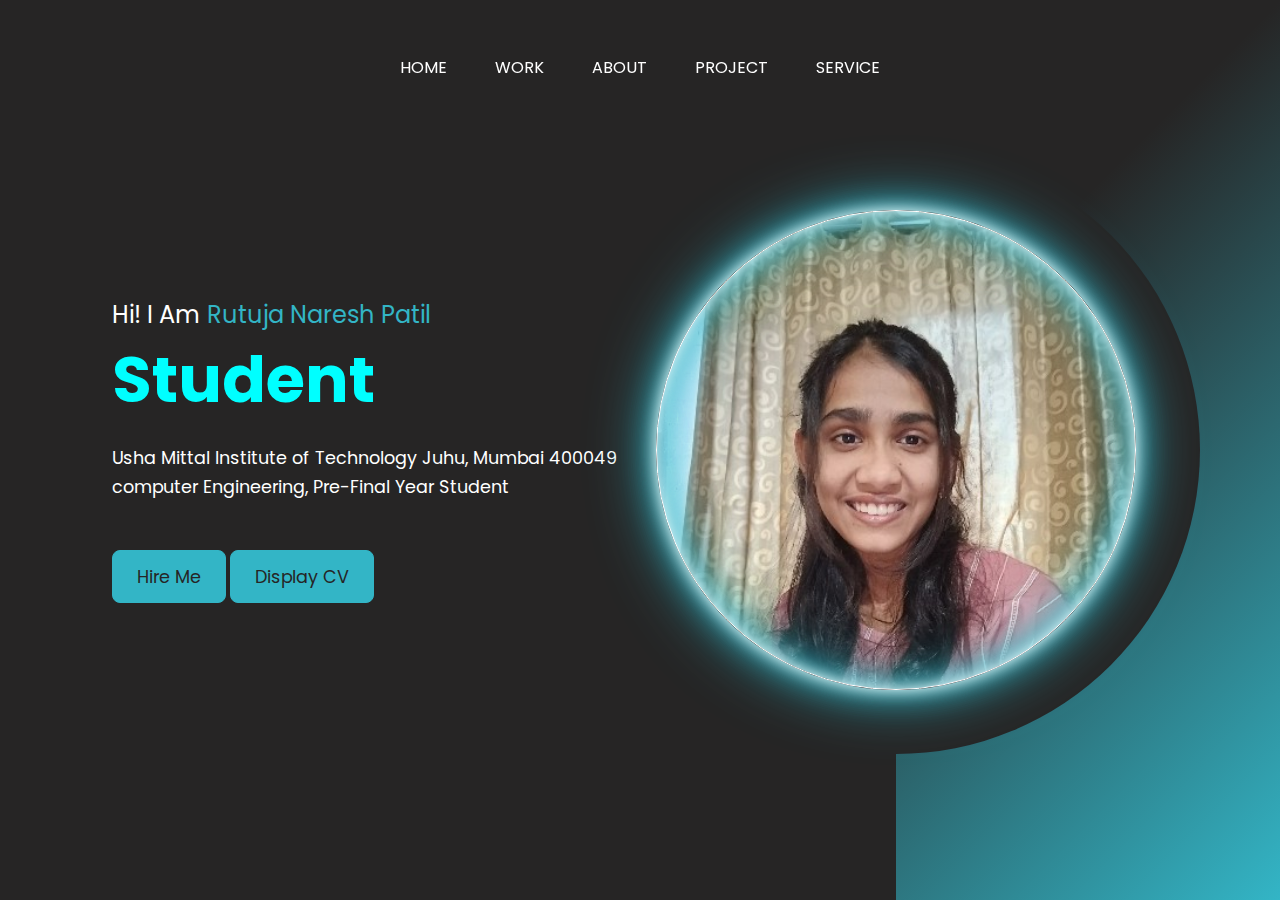
<file: My_portfolio/index.html>
<!DOCTYPE html>
<html lang="en">
<head>
    <meta charset="UTF-8">
    <meta name="viewport" content="width=device-width, initial-scale=1.0">
    <title>Portfolio Website</title>
    <link rel="stylesheet" href="style.css">
    <link rel="stylesheet" href="https://cdnjs.cloudflare.com/ajax/libs/font-awesome/6.5.1/css/all.min.css" integrity="sha512-DTOQO9RWCH3ppGqcWaEA1BIZOC6xxalwEsw9c2QQeAIftl+Vegovlnee1c9QX4TctnWMn13TZye+giMm8e2LwA==" crossorigin="anonymous" referrerpolicy="no-referrer" />
</head>
<body>
    <div class="Portfolio-container">
        <ul class="navlist">
            <li><a href="index.html">Home</a></li>
            <li><a href="#">Work</a></li>
            <li><a href="about.html">About</a></li>
            <li><a href="project.html">Project</a></li>
            <li><a href="#">Service</a></li>
        </ul>
        <div class="left-container">
            <div class="icons">
                <a href="https://www.linkedin.com/in/rutuja-patil-a6996122a?utm_source=share&utm_campaign=share_via&utm_content=profile&utm_medium=android_app">
                     <span><i class="fa-brands fa-linkedin-in"></i></span> 
                </a>
                <a href="https://github.com/rutu4523">
                    <span><i class="fa-brands fa-github"></i></span> 
                </a>
                <i class="fa-solid fa-phone"></i>
                <a href="www.gmail.com">
                    <span><i class="fa-brands fa-google"></i></span> 
                </a>
            </div>
            <div class="content">
                <p class="intro" >Hi! I Am <span> Rutuja Naresh Patil</span> </p>
                <h4>Student</h4>
                <p class="detail">Usha Mittal Institute of Technology Juhu, Mumbai 400049<br>
computer Engineering, Pre-Final Year Student
                </p>
                <div class="btn-container">
                    <button>Hire Me</button>
                    <a href="resumeold.jpg"><button>Display CV</button></a>
                    
                </div>
            </div>
        </div>
        <div class="right-container"></div>
        <div class="design">
            <div class="circle"></div>
            <div class="circle"></div>
        </div>
    </div>
</body>
</html>
</file>
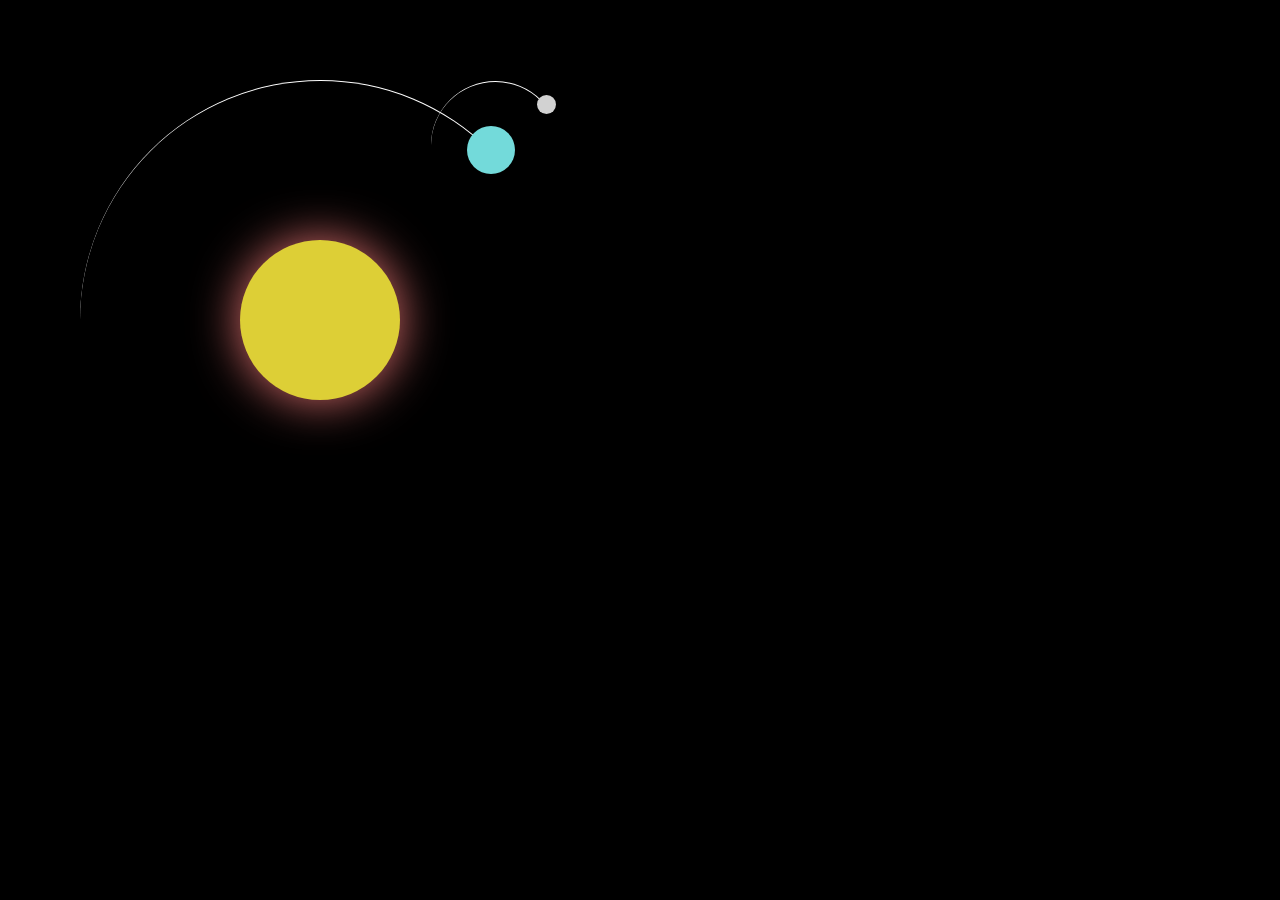
<file: My_portfolio/b.html>
<!DOCTYPE html>
<html lang="en">
<head>
    <meta charset="UTF-8">
    <meta name="viewport" content="width=device-width, initial-scale=1.0">
    <title>Rotational Motion</title>
    <style>
        body{
            margin:0;
            height: 100vh;
            display: flex;
            align-items: center;
            justify-content: center;
            background-color: black;
            overflow: hidden;
        }
        .container{
            font-size: 10px;
            width: 40em;
            height: 40em;
            position: relative;
        }
        .sun{
            position: absolute;
            top: 15em;
            left: 15em;
            width: 10em;
            height: 10em;
            background-color: rgb(221, 207, 54) ;
            border-radius: 50%;
            box-shadow: 0 0 3em rgb(226, 113, 113);
        }
        .earth,.moon{
            position: absolute;
            border-style: solid;
            border-color: white transparent
                                   transparent
                                   transparent;
                                border-width: 0.1em 0.1em 0 0; 
                                border-radius:50% ;  
        }
        .earth{
            top: 5em;
            left: 5em;
            width: 30em;
            height: 30em;
            animation: orbit 36.5s linear infinite;
        }
        .moon{
            top: 0;
            right: 0;
            width: 8em;
            height: 8em;
            animation: orbit 2.7s linear infinite;
        }
        .earth::before,
        .moon::before{
            content: '';
            position: absolute;
            border-radius: 50%;
        }
        .earth::before{
            top: 2.8em;
            right: 2.8em;
            width: 3em;
            height: 3em;
            background-color: rgb(115, 218, 218);
        }
        .moon::before{
            top: 0.8em;
            right: 0.2em;
            width: 1.2em;
            height: 1.2em;
            background-color:rgb(210, 210, 210);
        }
        @keyframes orbit{
            to{
                transform: rotate(360deg);
            }
        }

    </style>
</head>
<body>
    <div class="cointainer">
        <div class="sun"></div>
        <div class="earth">
            <div class="moon"></div>
        </div>
    </div>        
    
</body>
</html>
</file>
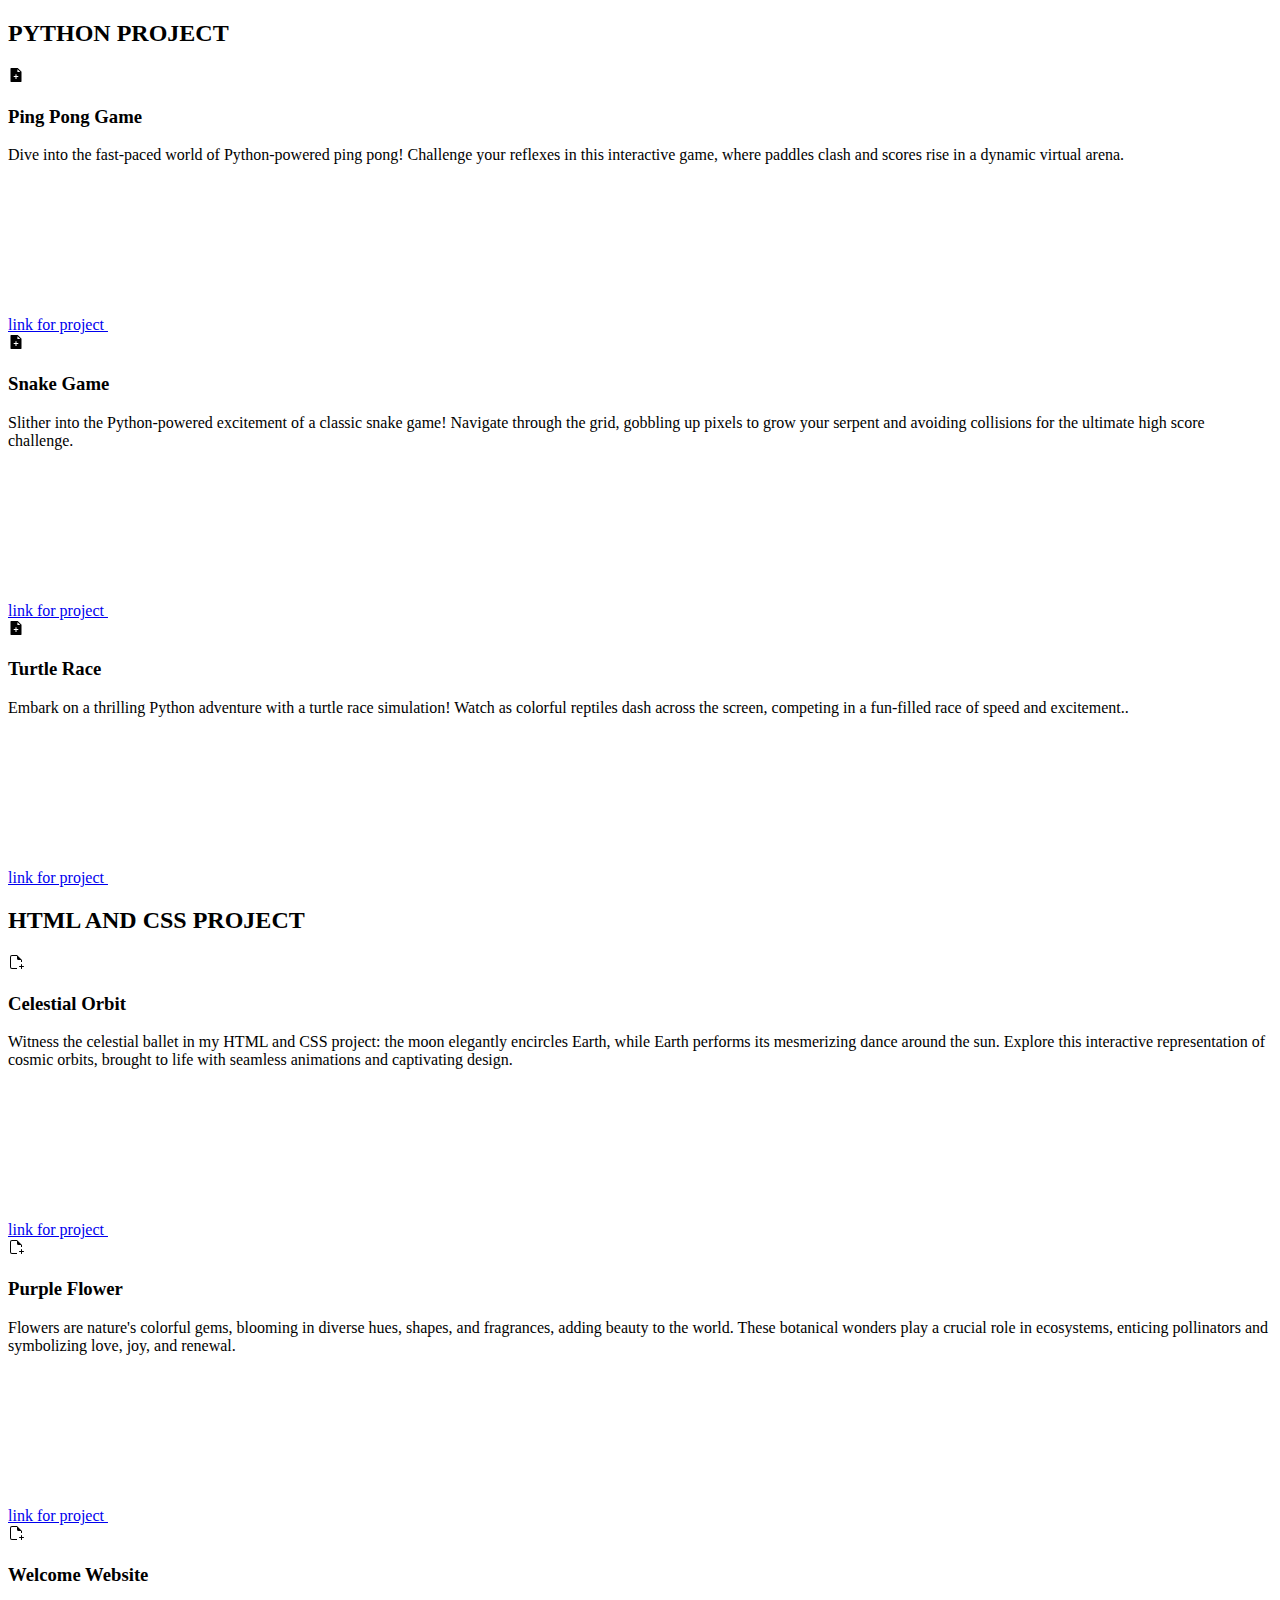
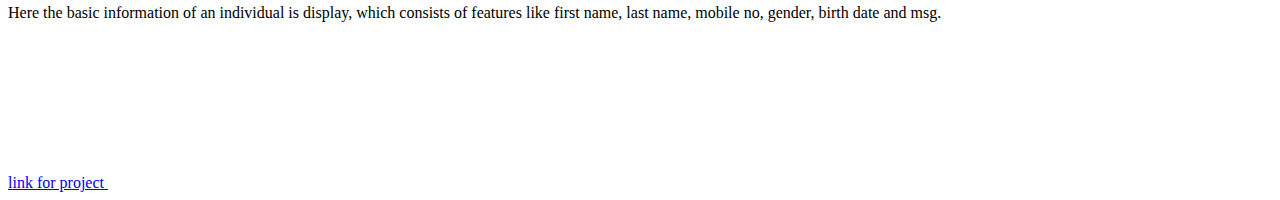
<file: My_portfolio/project.html>
<!doctype html>
<html lang="en">
  <head>
    <meta charset="utf-8">
    <meta name="viewport" content="width=device-width, initial-scale=1">
    <title>Project</title>
    <link href="https://cdn.jsdelivr.net/npm/bootstrap@5.3.2/dist/css/bootstrap.min.css" rel="stylesheet" integrity="sha384-T3c6CoIi6uLrA9TneNEoa7RxnatzjcDSCmG1MXxSR1GAsXEV/Dwwykc2MPK8M2HN" crossorigin="anonymous">
  </head>
  <body>
    
    <div class="container px-4 py-5" id="featured-3">
        <h2 class="pb-2 border-bottom">PYTHON PROJECT</h2>
        <div class="row g-4 py-5 row-cols-1 row-cols-lg-3">
          <div class="feature col">
            <div class="feature-icon d-inline-flex align-items-center justify-content-center text-bg-primary bg-gradient fs-2 mb-3">
                <svg stroke="currentColor" fill="currentColor" stroke-width="0" viewBox="0 0 1024 1024" height="1em" width="1em" xmlns="http://www.w3.org/2000/svg"><path d="M480 580H372a8 8 0 0 0-8 8v48a8 8 0 0 0 8 8h108v108a8 8 0 0 0 8 8h48a8 8 0 0 0 8-8V644h108a8 8 0 0 0 8-8v-48a8 8 0 0 0-8-8H544V472a8 8 0 0 0-8-8h-48a8 8 0 0 0-8 8v108zm374.6-291.3c6 6 9.4 14.1 9.4 22.6V928c0 17.7-14.3 32-32 32H192c-17.7 0-32-14.3-32-32V96c0-17.7 14.3-32 32-32h424.7c8.5 0 16.7 3.4 22.7 9.4l215.2 215.3zM790.2 326L602 137.8V326h188.2z"></path></svg>
            </div>
            <h3 class="fs-2 text-body-emphasis">Ping Pong Game</h3>
            <p>Dive into the fast-paced world of Python-powered ping pong! Challenge your reflexes in this interactive game, where paddles clash and scores rise in a dynamic virtual arena.</p>
            <a href="https://github.com/rutu4523/Ping_Pong_Game" class="icon-link">
              link for project
              <svg class="bi"><use xlink:href="#chevron-right"></use></svg>
            </a>
          </div>
          <div class="feature col">
            <div class="feature-icon d-inline-flex align-items-center justify-content-center text-bg-primary bg-gradient fs-2 mb-3">
                <svg stroke="currentColor" fill="currentColor" stroke-width="0" viewBox="0 0 1024 1024" height="1em" width="1em" xmlns="http://www.w3.org/2000/svg"><path d="M480 580H372a8 8 0 0 0-8 8v48a8 8 0 0 0 8 8h108v108a8 8 0 0 0 8 8h48a8 8 0 0 0 8-8V644h108a8 8 0 0 0 8-8v-48a8 8 0 0 0-8-8H544V472a8 8 0 0 0-8-8h-48a8 8 0 0 0-8 8v108zm374.6-291.3c6 6 9.4 14.1 9.4 22.6V928c0 17.7-14.3 32-32 32H192c-17.7 0-32-14.3-32-32V96c0-17.7 14.3-32 32-32h424.7c8.5 0 16.7 3.4 22.7 9.4l215.2 215.3zM790.2 326L602 137.8V326h188.2z"></path></svg>
                
            </div>
            <h3 class="fs-2 text-body-emphasis">Snake Game</h3>
            <p>Slither into the Python-powered excitement of a classic snake game! Navigate through the grid, gobbling up pixels to grow your serpent and avoiding collisions for the ultimate high score challenge.</p>
            <a href="https://github.com/rutu4523/html.portfolio" class="icon-link">
                link for project
              <svg class="bi"><use xlink:href="#chevron-right"></use></svg>
            </a>
          </div>
          <div class="feature col">
            <div class="feature-icon d-inline-flex align-items-center justify-content-center text-bg-primary bg-gradient fs-2 mb-3">
                <svg stroke="currentColor" fill="currentColor" stroke-width="0" viewBox="0 0 1024 1024" height="1em" width="1em" xmlns="http://www.w3.org/2000/svg"><path d="M480 580H372a8 8 0 0 0-8 8v48a8 8 0 0 0 8 8h108v108a8 8 0 0 0 8 8h48a8 8 0 0 0 8-8V644h108a8 8 0 0 0 8-8v-48a8 8 0 0 0-8-8H544V472a8 8 0 0 0-8-8h-48a8 8 0 0 0-8 8v108zm374.6-291.3c6 6 9.4 14.1 9.4 22.6V928c0 17.7-14.3 32-32 32H192c-17.7 0-32-14.3-32-32V96c0-17.7 14.3-32 32-32h424.7c8.5 0 16.7 3.4 22.7 9.4l215.2 215.3zM790.2 326L602 137.8V326h188.2z"></path></svg>
            </div>
            <h3 class="fs-2 text-body-emphasis">Turtle Race</h3>
            <p>Embark on a thrilling Python adventure with a turtle race simulation! Watch as colorful reptiles dash across the screen, competing in a fun-filled race of speed and excitement..</p>
            <a href="https://github.com/rutu4523/Turtle_Race" class="icon-link">
                link for project
              <svg class="bi"><use xlink:href="#chevron-right"></use></svg>
            </a>
          </div>
        </div>
      </div>
    
    <div class="container px-4 py-5" id="featured-3">
        <h2 class="pb-2 border-bottom">HTML AND CSS PROJECT</h2>
        <div class="row g-4 py-5 row-cols-1 row-cols-lg-3">
          <div class="feature col">
            <div class="feature-icon d-inline-flex align-items-center justify-content-center text-bg-primary bg-gradient fs-2 mb-3">
                <svg stroke="currentColor" fill="currentColor" stroke-width="0" viewBox="0 0 16 16" height="1em" width="1em" xmlns="http://www.w3.org/2000/svg"><path d="M9 1H4a2 2 0 00-2 2v10a2 2 0 002 2h5v-1H4a1 1 0 01-1-1V3a1 1 0 011-1h5v2.5A1.5 1.5 0 0010.5 6H13v2h1V6L9 1z"></path><path fill-rule="evenodd" d="M13.5 10a.5.5 0 01.5.5v2a.5.5 0 01-.5.5h-2a.5.5 0 010-1H13v-1.5a.5.5 0 01.5-.5z" clip-rule="evenodd"></path><path fill-rule="evenodd" d="M13 12.5a.5.5 0 01.5-.5h2a.5.5 0 010 1H14v1.5a.5.5 0 01-1 0v-2z" clip-rule="evenodd"></path></svg>
            </div>
            <h3 class="fs-2 text-body-emphasis">Celestial Orbit</h3>
            <p>Witness the celestial ballet in my HTML and CSS project: the moon elegantly encircles Earth, while Earth performs its mesmerizing dance around the sun. Explore this interactive representation of cosmic orbits, brought to life with seamless animations and captivating design.</p>
            <a href="b.html" class="icon-link">
                link for project
              <svg class="bi"><use xlink:href="#chevron-right"></use></svg>
            </a>
          </div>
          <div class="feature col">
            <div class="feature-icon d-inline-flex align-items-center justify-content-center text-bg-primary bg-gradient fs-2 mb-3">
                <svg stroke="currentColor" fill="currentColor" stroke-width="0" viewBox="0 0 16 16" height="1em" width="1em" xmlns="http://www.w3.org/2000/svg"><path d="M9 1H4a2 2 0 00-2 2v10a2 2 0 002 2h5v-1H4a1 1 0 01-1-1V3a1 1 0 011-1h5v2.5A1.5 1.5 0 0010.5 6H13v2h1V6L9 1z"></path><path fill-rule="evenodd" d="M13.5 10a.5.5 0 01.5.5v2a.5.5 0 01-.5.5h-2a.5.5 0 010-1H13v-1.5a.5.5 0 01.5-.5z" clip-rule="evenodd"></path><path fill-rule="evenodd" d="M13 12.5a.5.5 0 01.5-.5h2a.5.5 0 010 1H14v1.5a.5.5 0 01-1 0v-2z" clip-rule="evenodd"></path></svg>
            </div>
            <h3 class="fs-2 text-body-emphasis">Purple Flower</h3>
            <p>Flowers are nature's colorful gems, blooming in diverse hues, shapes, and fragrances, adding beauty to the world. These botanical wonders play a crucial role in ecosystems, enticing pollinators and symbolizing love, joy, and renewal.</p>
            <a href="r2.html" class="icon-link">
                link for project
              <svg class="bi"><use xlink:href="#chevron-right"></use></svg>
            </a>
          </div>
          <div class="feature col">
            <div class="feature-icon d-inline-flex align-items-center justify-content-center text-bg-primary bg-gradient fs-2 mb-3">
                <svg stroke="currentColor" fill="currentColor" stroke-width="0" viewBox="0 0 16 16" height="1em" width="1em" xmlns="http://www.w3.org/2000/svg"><path d="M9 1H4a2 2 0 00-2 2v10a2 2 0 002 2h5v-1H4a1 1 0 01-1-1V3a1 1 0 011-1h5v2.5A1.5 1.5 0 0010.5 6H13v2h1V6L9 1z"></path><path fill-rule="evenodd" d="M13.5 10a.5.5 0 01.5.5v2a.5.5 0 01-.5.5h-2a.5.5 0 010-1H13v-1.5a.5.5 0 01.5-.5z" clip-rule="evenodd"></path><path fill-rule="evenodd" d="M13 12.5a.5.5 0 01.5-.5h2a.5.5 0 010 1H14v1.5a.5.5 0 01-1 0v-2z" clip-rule="evenodd"></path></svg>
            </div>
            <h3 class="fs-2 text-body-emphasis">Welcome Website</h3>
            <p>Here the basic information of an individual is display, which consists of features like first name, last name, mobile no, gender, birth date and msg.</p>
            <a href="r4.html" class="icon-link">
              link for project
              <svg class="bi"><use xlink:href="#chevron-right"></use></svg>
            </a>
          </div>
        </div>
      </div>

    <script src="https://cdn.jsdelivr.net/npm/bootstrap@5.3.2/dist/js/bootstrap.bundle.min.js" integrity="sha384-C6RzsynM9kWDrMNeT87bh95OGNyZPhcTNXj1NW7RuBCsyN/o0jlpcV8Qyq46cDfL" crossorigin="anonymous"></script>
  </body>
</html>
</file>
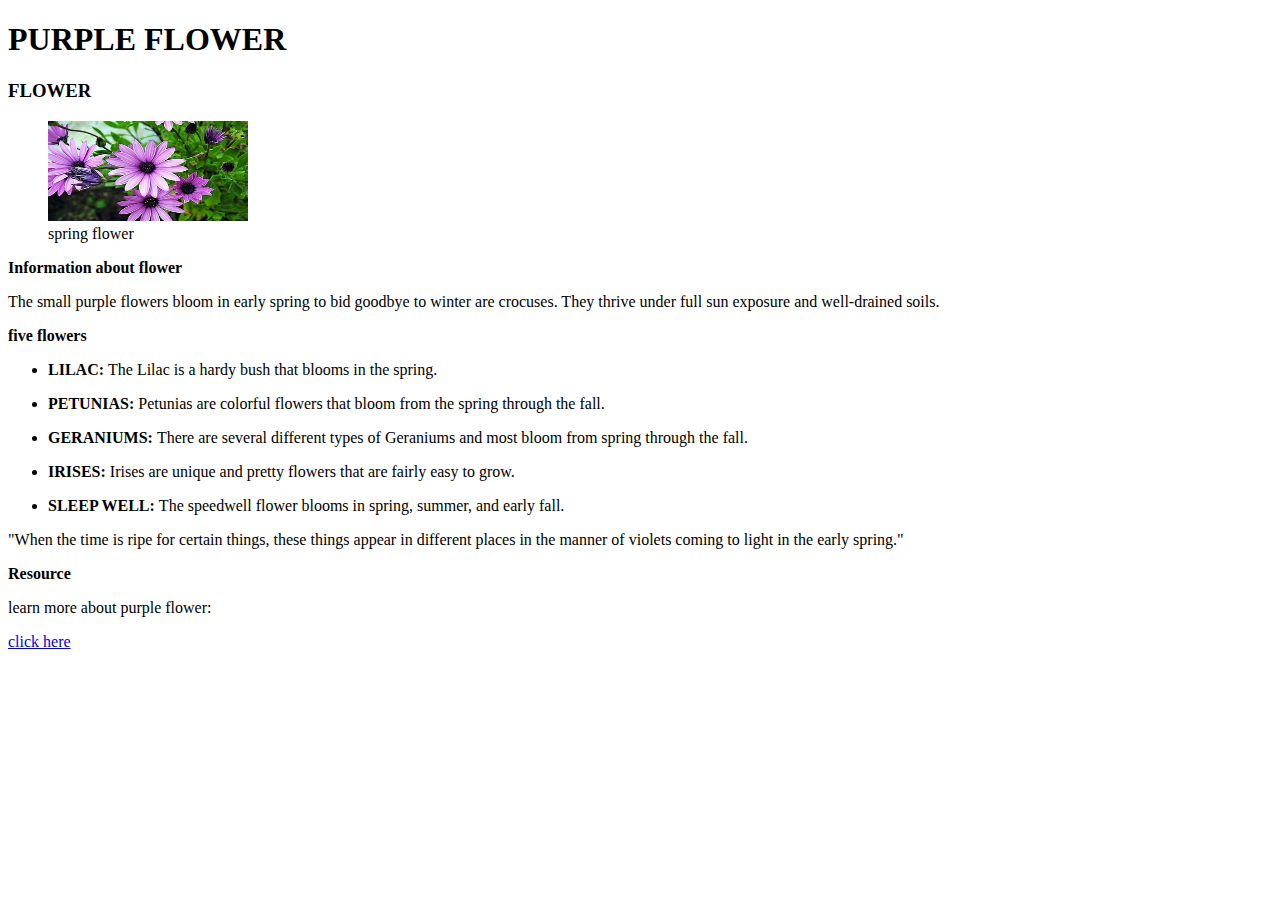
<file: My_portfolio/r2.html>
<!DOCTYPE html>
<html lang="en">
<head>
    <meta charset="UTF-8">
    <meta name="viewport" content="width=device-width, initial-scale=1.0">
    <title>Flower</title>
</head>
<body>
    <h1>PURPLE FLOWER</h1>
    <h3>FLOWER</h3>
    
    <figure>
        <img src="[data-uri]" alt="flower image"
        width="200"
        height="100">
        <br>
        <caption>spring flower</caption>
    </figure>
    <p><b>Information about flower</b></p>
    <p>The small purple flowers bloom in early spring to bid goodbye to winter are crocuses. They thrive under full sun exposure and well-drained soils.</p>
    <p><b> five flowers</b></p>
    <ul><li><b>LILAC: </b> The Lilac is a hardy bush that blooms in the spring.</li></ul>
    <ul><li><b>PETUNIAS: </b>Petunias are colorful flowers that bloom from the spring through the fall.</li></ul>
    <ul><li><b>GERANIUMS: </b>There are several different types of Geraniums and most bloom from spring through the fall. </li></ul>
    <ul><li><B>IRISES: </B>Irises are unique and pretty flowers that are fairly easy to grow.</li></ul>
    <ul><li><B>SLEEP WELL: </B>The speedwell flower blooms in spring, summer, and early fall. </li></ul>
    <p> "When the time is ripe for certain things, these things appear in different places in the manner of violets coming to light in the early spring."</p>
  <p><b>Resource</b></p>
  <p> learn more about purple flower:</p>
  <a href="https://www.bing.com/search?q=what+is+the+purple+flower+in+spring+quote&qs=NW_XFC&pq=what+is+the+purple+flower+in+spring+qu&sk=NW_XFC4&sc=10-38&cvid=79BA9F1034BA49BF9E395CEED3894D31&FORM=QBRE&sp=5&ghc=1&lq=0#">click here</a>
  
</body>
</html>
</file>
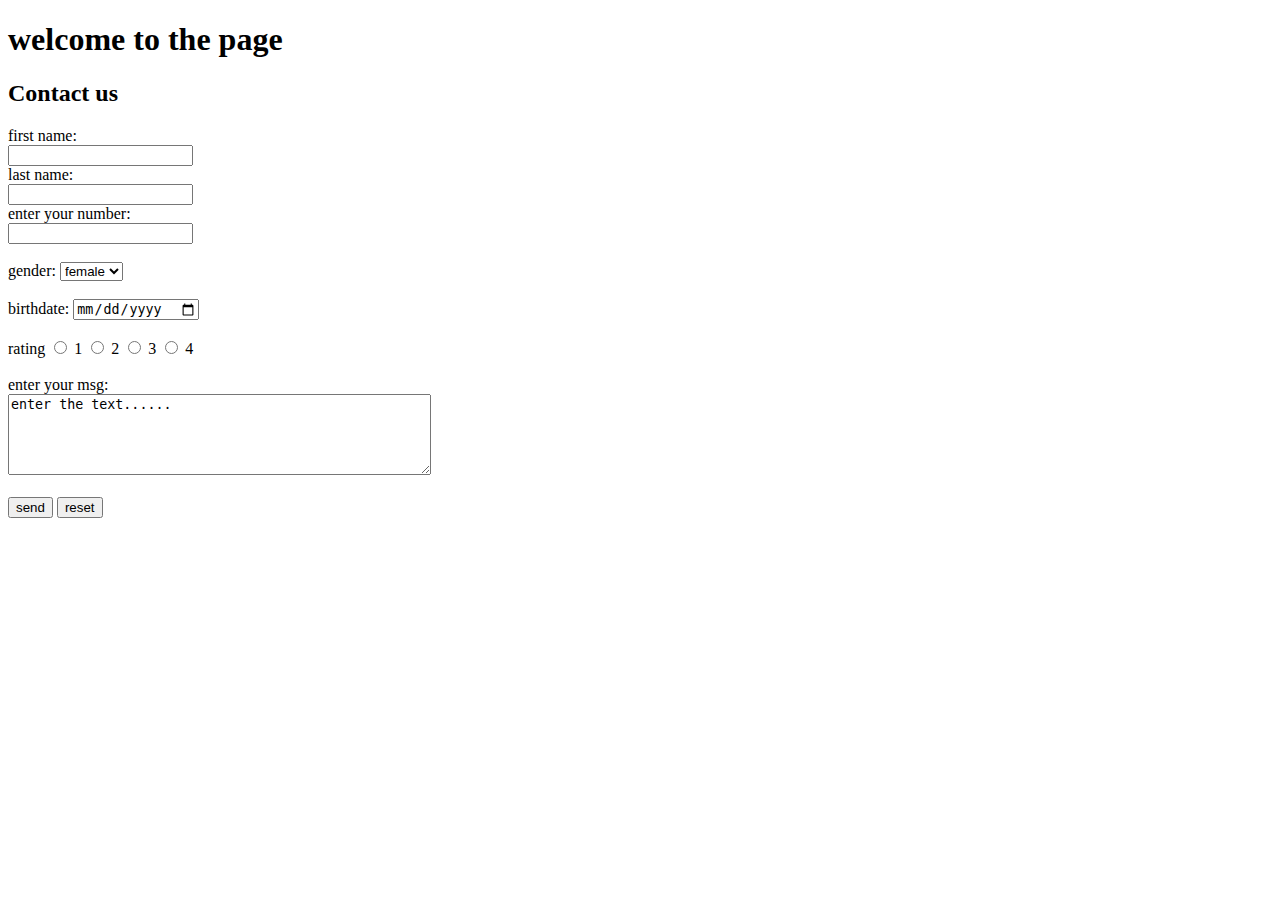
<file: My_portfolio/r4.html>
<!DOCTYPE html>
<html lang="en">
<head>
    <meta charset="UTF-8">
    <meta name="viewport" content="width=device-width, initial-scale=1.0">
    <title>Welcome </title>
</head>
<body>
    <h1> welcome to the page</h1>
    <h2>Contact us </h2>
    <form>
        <label for="fname">first name:</label> <br>
        <input type="text" id="fname" name="fname"><br>

        <lable for="lname">last name:</lable> <br>
        <input type="text" id="lname" name="lname"><br>
        <label for="phone">enter your number:</label><br>
        <input type+"tel" id="phone" pattern="[0-9]{3}-[0-9]{2}-[0-9]{3}"><br>
        <br>
        <label for="g">gender:</label>
        <select gender="g" id="g">
            <option
            value="female">female</option>
            <option
            value="male">male</option>
            <option
            value="other">other</option> </select><br>
            <br>
            <label for="mydate">birthdate:</label>
            <input type="date" id="mydate"><br><br>
            <label for="rating">rating</label>

            <input type="radio" id="1"
            name="rating" value="1">
            <label for="1">1</label>
            <input type="radio" id="2"
            name="rating" value="2">
            <label for="2">2</label>
            <input type="radio" id="3"
            name="rate" value="3">
            <label for="3">3</label>
            <input type="radio" id="4"
            name="rate" value="4">
            <label for="4">4</label><br><br>

            <label for="message">enter your msg:</label><br>
            <textarea rows="5" cols="50" >enter the text......</textarea><br> <br>
            <button < input type="send" value="send">send</button>
            
            <button < input type="reset" value="reset">reset</button><br> <br>
            
            
            




    </form>
</body>
</html>
</file>
<file: My_portfolio/style.css>
@import url('https://fonts.googleapis.com/css2?family=Poppins:wght@500&display=swap');

*{
    margin: 0;
    padding: 0;
    box-sizing: border-box;
    font-family: 'Poppins', sans-serif;
}

.Portfolio-container{
    min-height: 100vh;
    width: 100%;
    display: flex;
}

.navlist{
    display: flex;
    gap: 3rem;
    height: 15vh;
    width: 100%;
    justify-content: center;
    align-items: center;
    position: fixed;
}
.navlist li{
    list-style: none;
}
.navlist li a{
    text-decoration: none;
    text-transform: uppercase;
    font-size: 1rem;
    color: #fff;
    position: relative;
}

.left-container, .right-container{
    height: 100vh;
    display: flex;
    align-items: center;
}

.left-container{
    background: #262525;
    width: 70%;
    padding-left: 3rem;
}

.right-container{
    background: linear-gradient(-45deg, #33b5c6, #262525 70%);
    width: 30%;

}

.icons .fa-brands{
    color: #bbb;
    font-size: 1.7rem;
}
.icons .fa-solid{
    color: #bbb;
    font-size: 1.5rem;
}

.icons{
    display: flex;
    flex-direction: column;
    justify-content: center;
    align-items: center;
    gap: 2.5rem;
}

.content{
    margin-left: 4rem;
}

.content .intro{
    font-size: 1.5rem;
    color: #fff;
}

.content h4{
    font-size: 4rem;
    color: aqua;
}

.content .intro span{
    color:  #33b5c6;
    

}
.content .detail{
    font-size: 1.1rem;
    color: #fff;
    max-width: 38rem;
    margin: 1.1rem 0 3rem 0;
    line-height: 1.8rem;
}
.btn-container button{
    border: .1rem solid #33b5c6;
    font-size: 1.1rem;
    padding: .8rem 1.5rem;
    border-radius: .5rem;
    cursor: pointer;
    transition: .3s ease;
}

button:nth-child(1){
    background: #33b5c6;
    color: #262525;
}

button:nth-child(2){
    background: transparent;
    color: #33b5c6;
    margin-left: 2rem;
}

button:nth-child(1):hover{
    background: transparent;
    color:#33b5c6; 
}

button:nth-child(2):hover{
    background: #33b5c6;
    color: #262525; 
}

.icons .fa-brands:hover{
    cursor: pointer;
    background: linear-gradient(#fff, #33b5c6);
    -webkit-background-clip: text;
    -webkit-text-fill-color: transparent;
}
.icons .fa-solid:hover{
    cursor: pointer;
    background: linear-gradient(#fff, #33b5c6);
    -webkit-background-clip: text;
    -webkit-text-fill-color: transparent;
}

.design .circle{
    aspect-ratio: 1;
    position: absolute;
    border-radius: 50%;
    top: 50%;
    left: 70%;
    transform: translate(-50%, -50%);
}

.circle:nth-child(1){
    background: linear-gradient(90deg, transparent  50%, #262525 50%);
    width: 38rem;

}

.circle:nth-child(2){
   
    width: 30rem;
    background-image: url("rutupic.jpg");
    background-size: 100%;
    background-repeat: no-repeat;
    border: .1rem solid white;
    box-shadow: 
    0 0 1rem #fff,
    inset 0 0 1rem #fff,
    0 0 2rem #33b5c6,
    inset 0 0 2rem #33b5c6,
    0 0 4rem #33b5c6,
    inset 0 0 4rem #33b5c6;
}

.navlist li a::after{
    content: "";
    position: absolute;
    background: #fff;
    width: 100%;
    height: .1rem;
    left: 0;
    bottom: -5px;
    transform: scaleX(0);
    transform-origin: bottom right;
    transition: transform .5s;
}

.navlist li a:hover::after{
    transform: scaleX(1);
    transform: scaleX(1);
}
</file>
